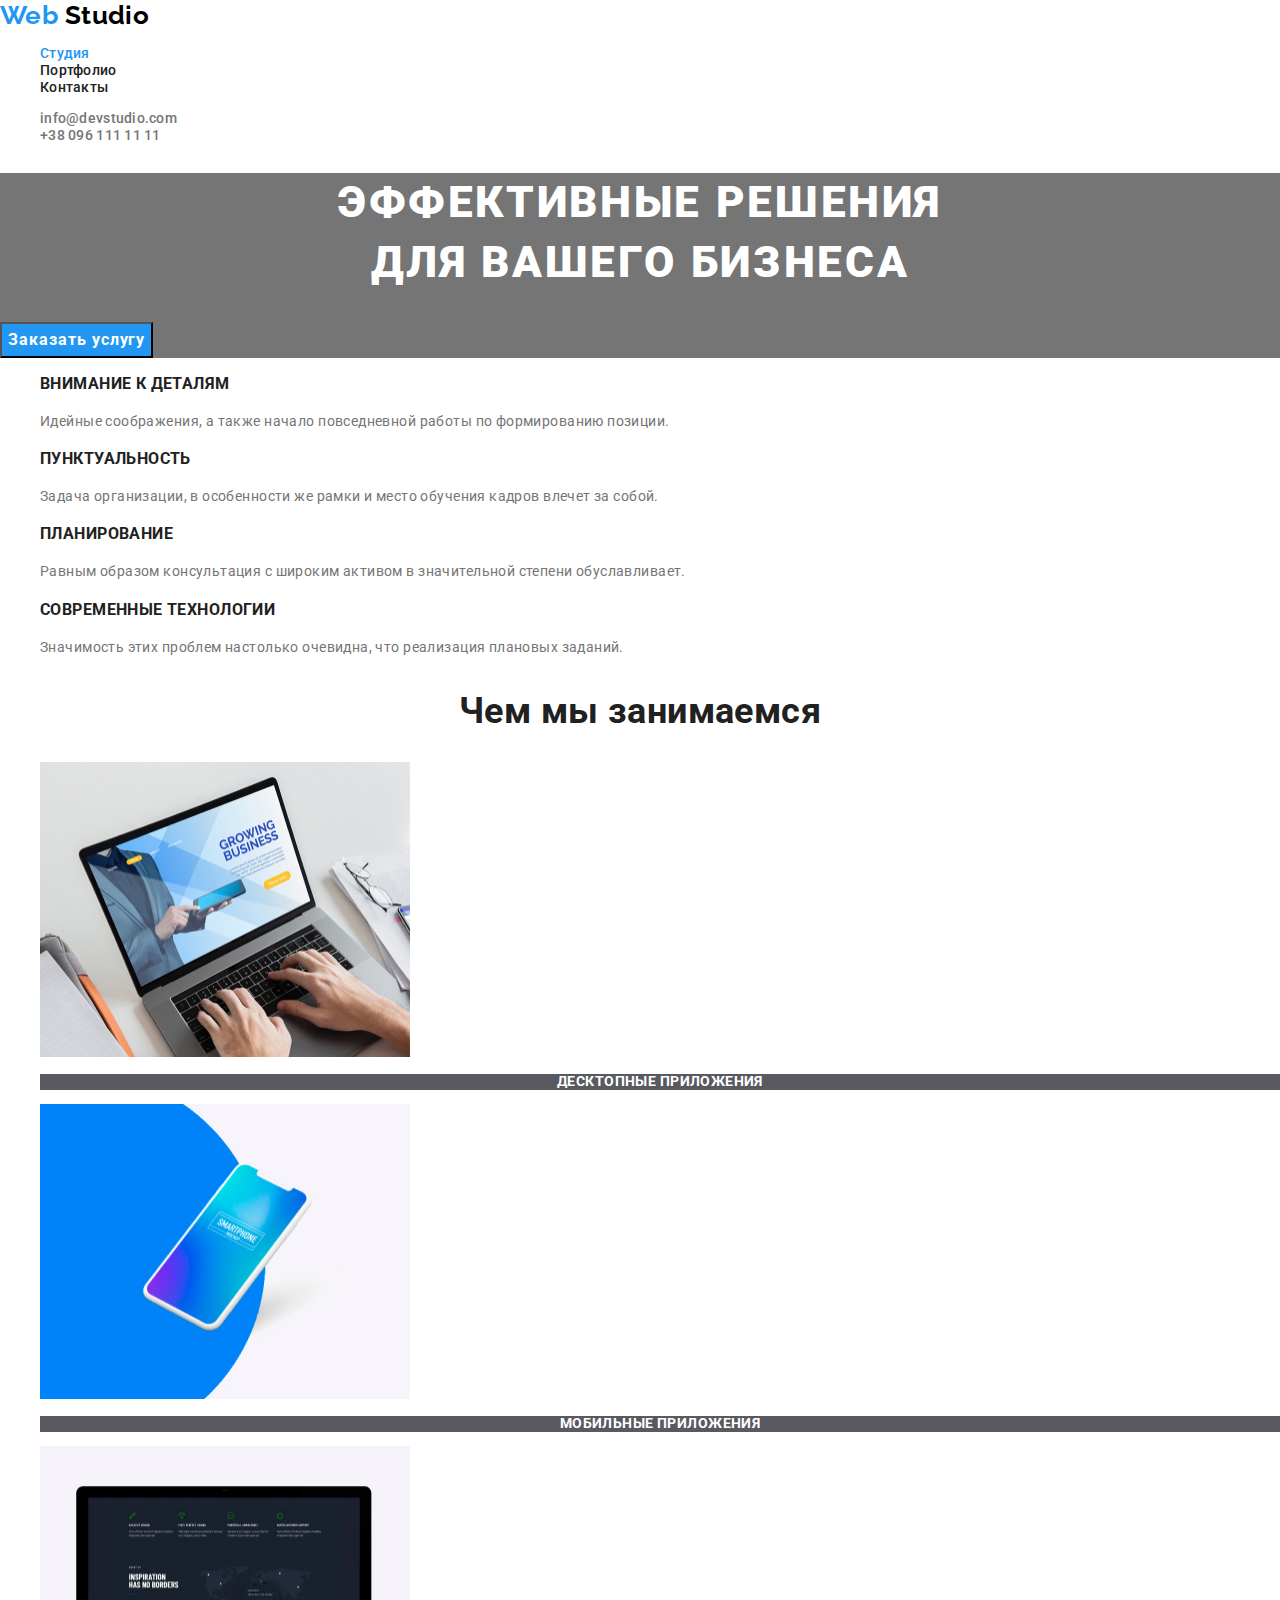
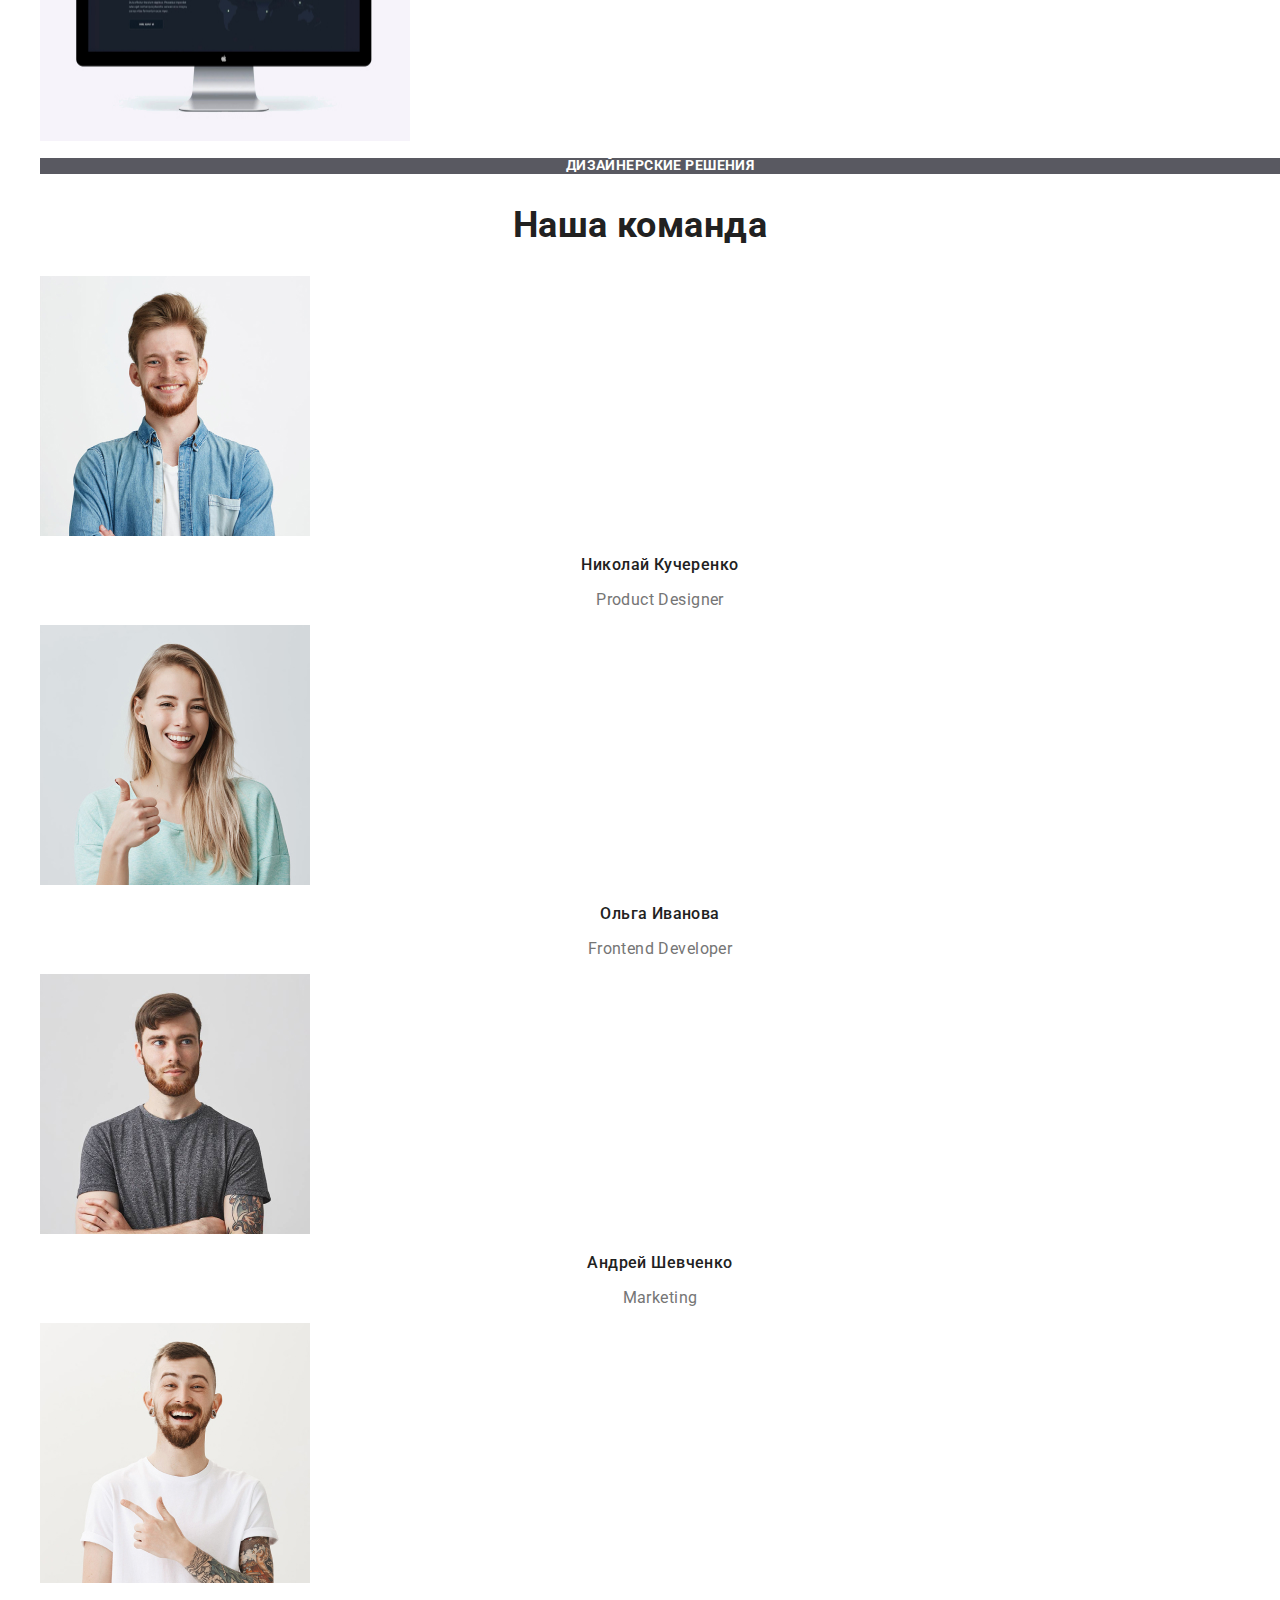
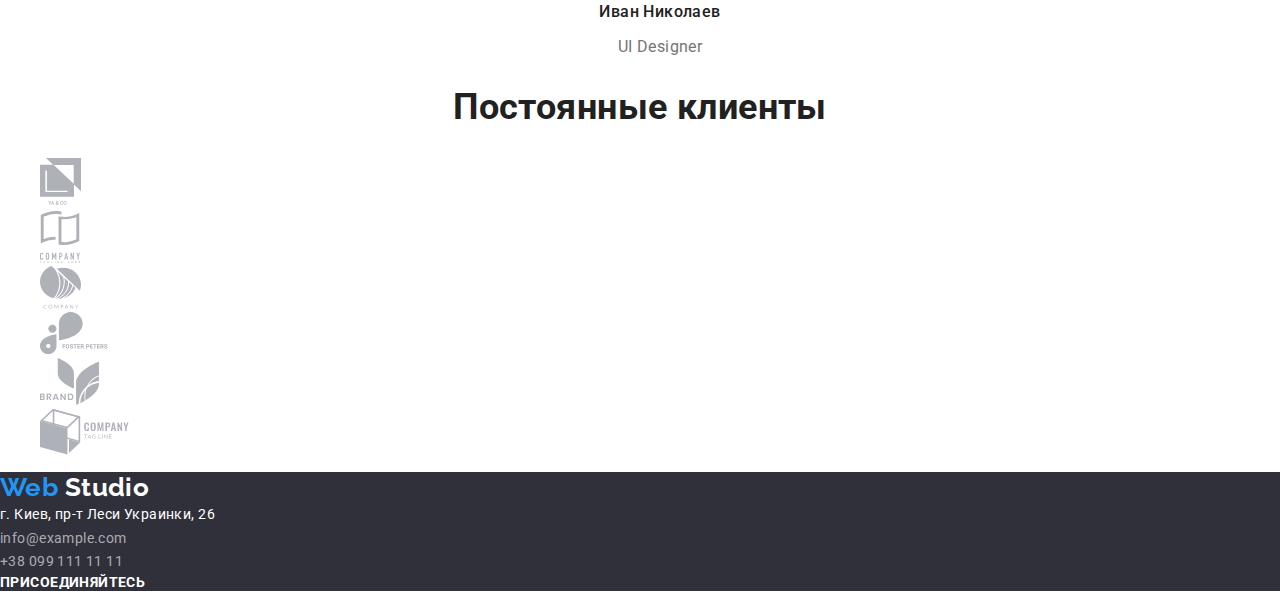
<file: index.html>
<!DOCTYPE html>
<html lang="ru">
  <head>
    <meta charset="UTF-8" />
    <meta name="viewport" content="width=device-width, initial-scale=1.0" />
    <title>Студия</title>
    <link
      href="https://fonts.googleapis.com/css2?family=Raleway:wght@700&family=Roboto:wght@400;500;700;900&display=swap"
      rel="stylesheet"
    />
    <link rel="stylesheet" href="./css/normalize.css" />
    <link rel="stylesheet" href="./css/styles.css" />
  </head>
  <body>
    <!-- Шапка сайта -->
    <header>
      <nav class="nav">
        <a class="logo link" href="./index.html" lang="en"
          ><span class="logo-web">Web</span>
          <span class="black-studio">Studio</span></a
        >
        <ul class="list">
          <li>
            <a class="nav-link current link" href="./index.html">Студия</a>
          </li>
          <li>
            <a class="nav-link link" href="./portfolio.html">Портфолио</a>
          </li>
          <li>
            <a class="nav-link link" href="">Контакты</a>
          </li>
        </ul>
      </nav>
      <address class="address contakt">
        <ul class="list">
          <li>
            <a class="contakt-link link" href="mailto:info@devstudio.com"
              >info@devstudio.com</a
            >
          </li>
          <li>
            <a class="contakt-link link" href="tel:+380961111111"
              >+38 096 111 11 11</a
            >
          </li>
        </ul>
      </address>
    </header>
    <!-- Оснавная часть -->
    <main>
      <!-- Hero секция -->
      <section class="hero">
        <h1 class="hero-title">
          Эффективные решения<br />
          для вашего бизнеса
        </h1>
        <button class="hero-button">Заказать услугу</button>
      </section>
      <!-- О нас секция -->
      <section class="about">
        <!-- Заголовок h2 скрываем с помощью атрибута hidden -->
        <h2 hidden>О нас</h2>
        <ul class="list">
          <li>
            <h3 class="about-name">Внимание к деталям</h3>
            <p class="about-description">
              Идейные соображения, а также начало повседневной работы по
              формированию позиции.
            </p>
          </li>
          <li>
            <h3 class="about-name">Пунктуальность</h3>
            <p class="about-description">
              Задача организации, в особенности же рамки и место обучения кадров
              влечет за собой.
            </p>
          </li>
          <li>
            <h3 class="about-name">Планирование</h3>
            <p class="about-description">
              Равным образом консультация с широким активом в значительной
              степени обуславливает.
            </p>
          </li>
          <li>
            <h3 class="about-name">Современные технологии</h3>
            <p class="about-description">
              Значимость этих проблем настолько очевидна, что реализация
              плановых заданий.
            </p>
          </li>
        </ul>
      </section>
      <!-- Чем занимаемся секция -->
      <section class="offer">
        <h2 class="offer-title">Чем мы занимаемся</h2>
        <ul class="list">
          <li>
            <img
              src="./images/what-doing/destkop.jpg"
              alt="пользователь просматривает веб-страницу на ноутбуке"
              width="370"
              height="295"
            />
            <p class="offer-name">Десктопные приложения</p>
          </li>
          <li>
            <img
              src="./images/what-doing/smartphon.jpg"
              alt="смартфон"
              width="370"
              height="295"
            />
            <p class="offer-name">Мобильные приложения</p>
          </li>
          <li>
            <img
              src="./images/what-doing/design.jpg"
              alt="монитор с открытым сайтом"
              width="370"
              height="295"
            />
            <p class="offer-name">Дизайнерские решения</p>
          </li>
        </ul>
      </section>
      <!-- Секция Наша команда -->
      <section class="team">
        <h2 class="team-title">Наша команда</h2>
        <ul class="list">
          <li>
            <img
              src="./images/team/nikolay-kucherenko.jpg"
              alt="николай кучеренко"
              width="270"
              height="260"
            />
            <h3 class="team-name">Николай Кучеренко</h3>
            <p class="team-position" lang="en">Product Designer</p>
            <ul class="list">
              <li>
                <a href="" target="_blank" aria-label="иконка инстаграма"></a>
              </li>
              <li>
                <a href="" target="_blank" aria-label="иконка твитера"></a>
              </li>
              <li>
                <a href="" target="_blank" aria-label="иконка фейсбука"></a>
              </li>
              <li>
                <a href="" target="_blank" aria-label="иконка ликедина"></a>
              </li>
            </ul>
          </li>
          <li>
            <img
              src="./images/team/olga-ivanova.jpg"
              alt="ольга иванова"
              width="270"
              height="260"
            />
            <h3 class="team-name">Ольга Иванова</h3>
            <p class="team-position" lang="en">Frontend Developer</p>
            <ul class="list">
              <li>
                <a href="" target="_blank" aria-label="иконка инстаграма"></a>
              </li>
              <li>
                <a href="" target="_blank" aria-label="иконка твитера"></a>
              </li>
              <li>
                <a href="" target="_blank" aria-label="иконка фейсбука"></a>
              </li>
              <li>
                <a href="" target="_blank" aria-label="иконка ликедина"></a>
              </li>
            </ul>
          </li>
          <li>
            <img
              src="./images/team/andrey-shevchenko.jpg"
              alt="андрей шевченко"
              width="270"
              height="260"
            />
            <h3 class="team-name">Андрей Шевченко</h3>
            <p class="team-position" lang="en">Marketing</p>
            <ul class="list">
              <li>
                <a href="" target="_blank" aria-label="иконка инстаграма"></a>
              </li>
              <li>
                <a href="" target="_blank" aria-label="иконка твитера"></a>
              </li>
              <li>
                <a href="" target="_blank" aria-label="иконка фейсбука"></a>
              </li>
              <li>
                <a href="" target="_blank" aria-label="иконка ликедина"></a>
              </li>
            </ul>
          </li>

          <li>
            <img
              src="./images/team/ivan-nikolaev.jpg"
              alt="иван николаев"
              width="270"
              height="260"
            />
            <h3 class="team-name">Иван Николаев</h3>
            <p class="team-position" lang="en">UI Designer</p>
            <ul class="list">
              <li>
                <a href="" target="_blank" aria-label="иконка инстаграма"></a>
              </li>
              <li>
                <a href="" target="_blank" aria-label="иконка твитера"></a>
              </li>
              <li>
                <a href="" target="_blank" aria-label="иконка фейсбука"></a>
              </li>
              <li>
                <a href="" target="_blank" aria-label="иконка ликедина"></a>
              </li>
            </ul>
          </li>
        </ul>
      </section>
      <!-- Секция Постоянные клиенты -->
      <section class="customers">
        <h2 class="customers-title">Постоянные клиенты</h2>
        <ul class="list">
          <li>
            <a href="" target="_blank">
              <img
                src="./images/icon-company/logo-1.svg"
                alt="логотип компании 1"
              />
            </a>
          </li>
          <li>
            <a href="" target="_blank"
              ><img
                src="./images/icon-company/logo-2.svg"
                alt="логотип компании 2"
            /></a>
          </li>
          <li>
            <a href="" target="_blank"
              ><img
                src="./images/icon-company/logo-3.svg"
                alt="логотип компании 3"
            /></a>
          </li>
          <li>
            <a href="" target="_blank"
              ><img
                src="./images/icon-company/logo-4.svg"
                alt="логотип компании 4"
            /></a>
          </li>
          <li>
            <a href="" target="_blank"
              ><img
                src="./images/icon-company/logo-5.svg"
                alt="логотип компании 5"
            /></a>
          </li>
          <li>
            <a href="" target="_blank"
              ><img
                src="./images/icon-company/logo-6.svg"
                alt="логотип компании 6"
            /></a>
          </li>
        </ul>
      </section>
    </main>
    <!-- Подвал сайта -->
    <footer class="footer">
      <!-- Контакты, div для дальнейшей стилизации-->
      <div>
        <a class="logo link" href="./index.html" lang="en"
          ><span class="logo-web">Web</span>
          <span class="white-studio">Studio</span></a
        >
        <address class="address">
          <a
            class="address-link accent-link link"
            href="https://goo.gl/maps/9TEdyr7UyNeiwYUK7"
            target="_blank"
            >г. Киев, пр-т Леси Украинки, 26</a
          ><br />
          <a
            class="address-mail accent-link link"
            href="mailto:info@example.com"
            >info@example.com</a
          ><br />
          <a class="address-tel accent-link link" href="tel:+380991111111"
            >+38 099 111 11 11</a
          >
        </address>
      </div>
      <!-- Социальные сети, div для дальнейшей стилизации -->
      <div>
        <b class="footer-join">присоединяйтесь</b>
        <ul class="list">
          <li>
            <a href="" target="_blank" aria-label="иконка инстаграма"></a>
          </li>
          <li>
            <a href="" target="_blank" aria-label="иконка твитера"></a>
          </li>
          <li>
            <a href="" target="_blank" aria-label="иконка фейсбука"></a>
          </li>
          <li>
            <a href="" target="_blank" aria-label="иконка ликедина"></a>
          </li>
        </ul>
      </div>
    </footer>
  </body>
</html>
</file>
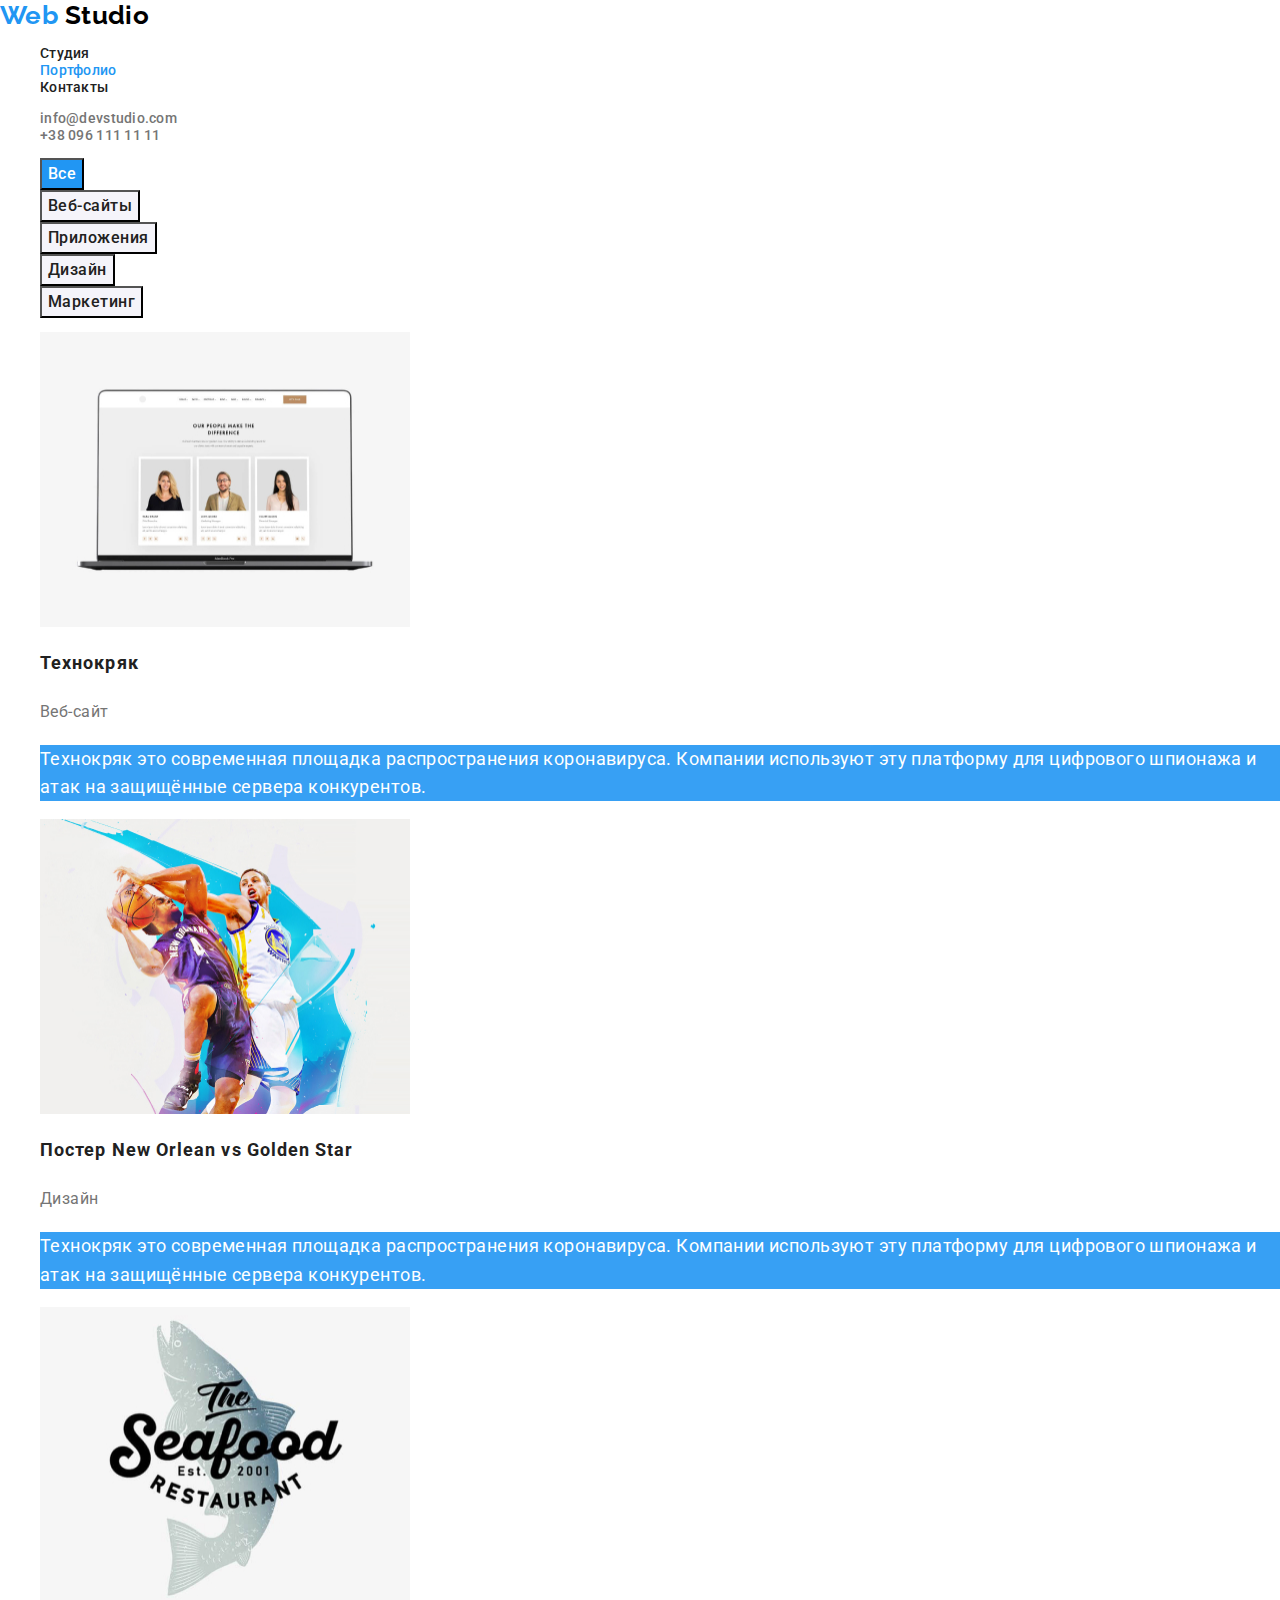
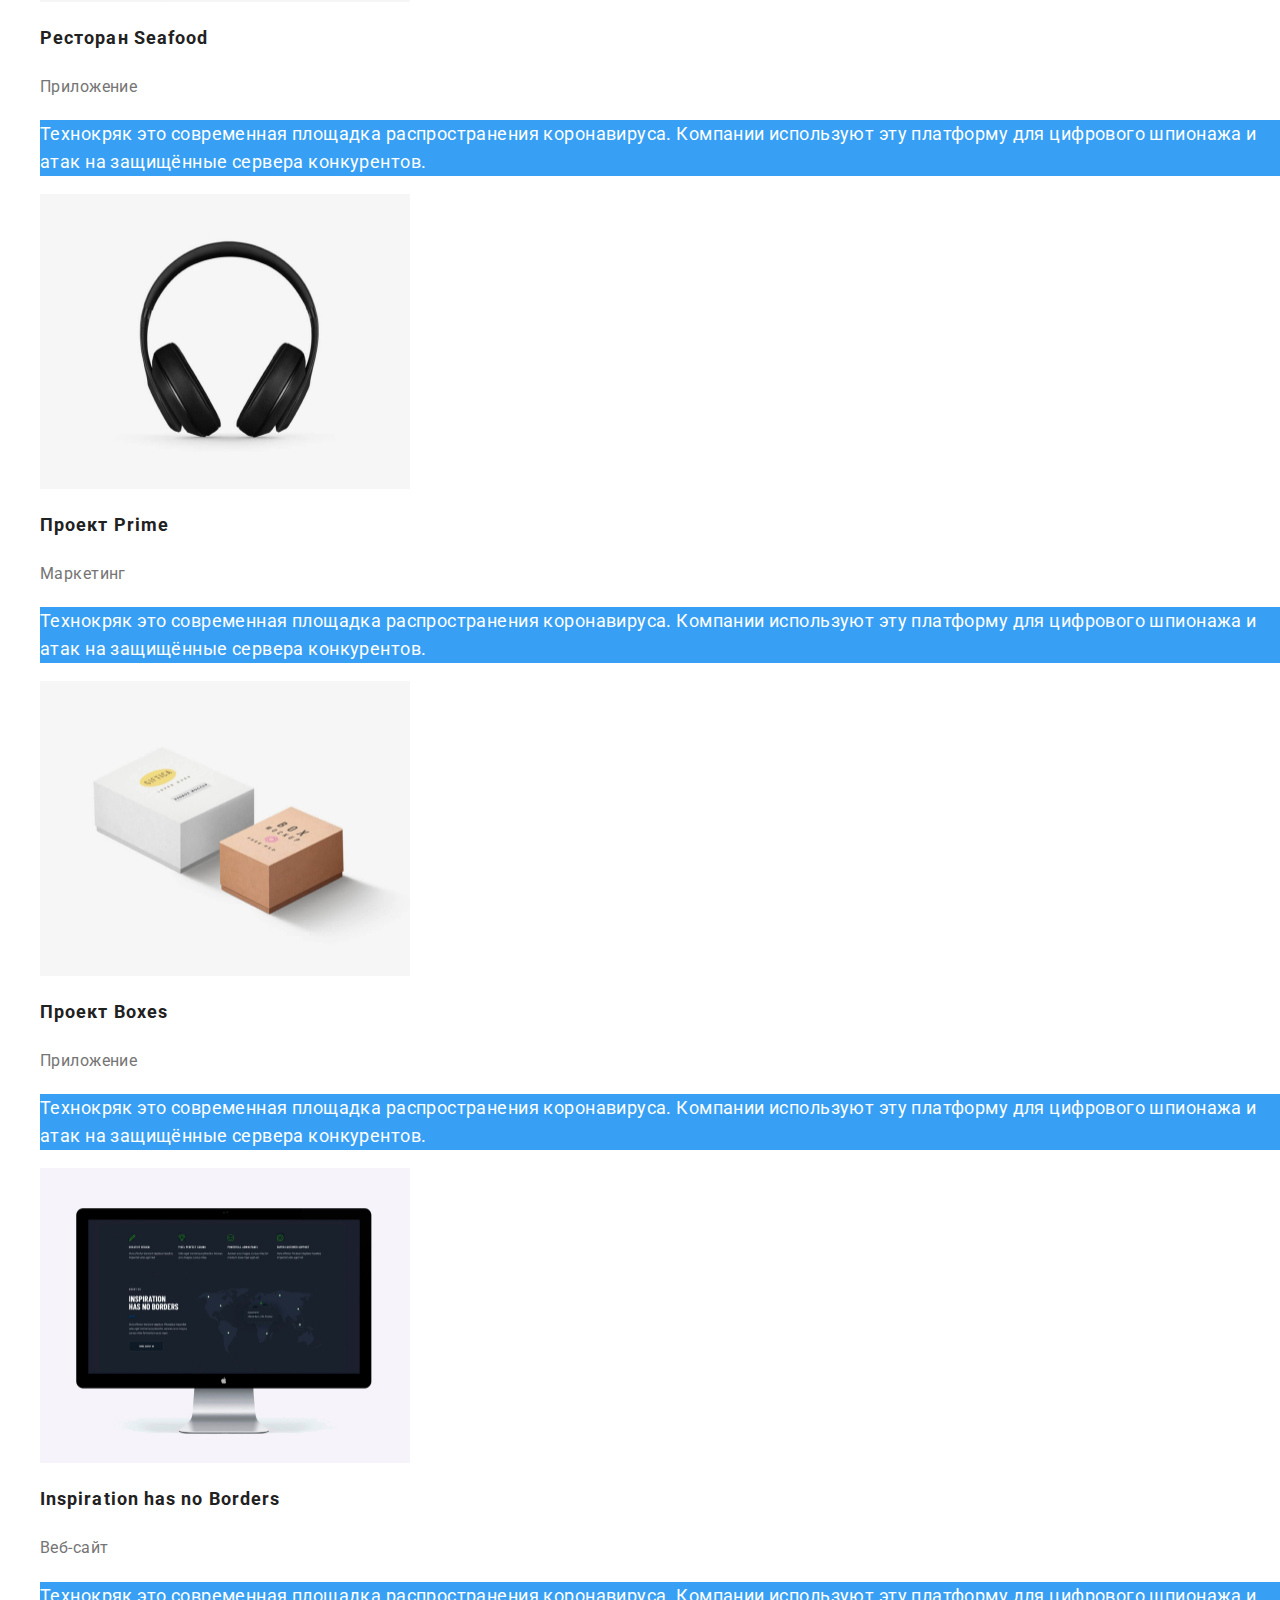
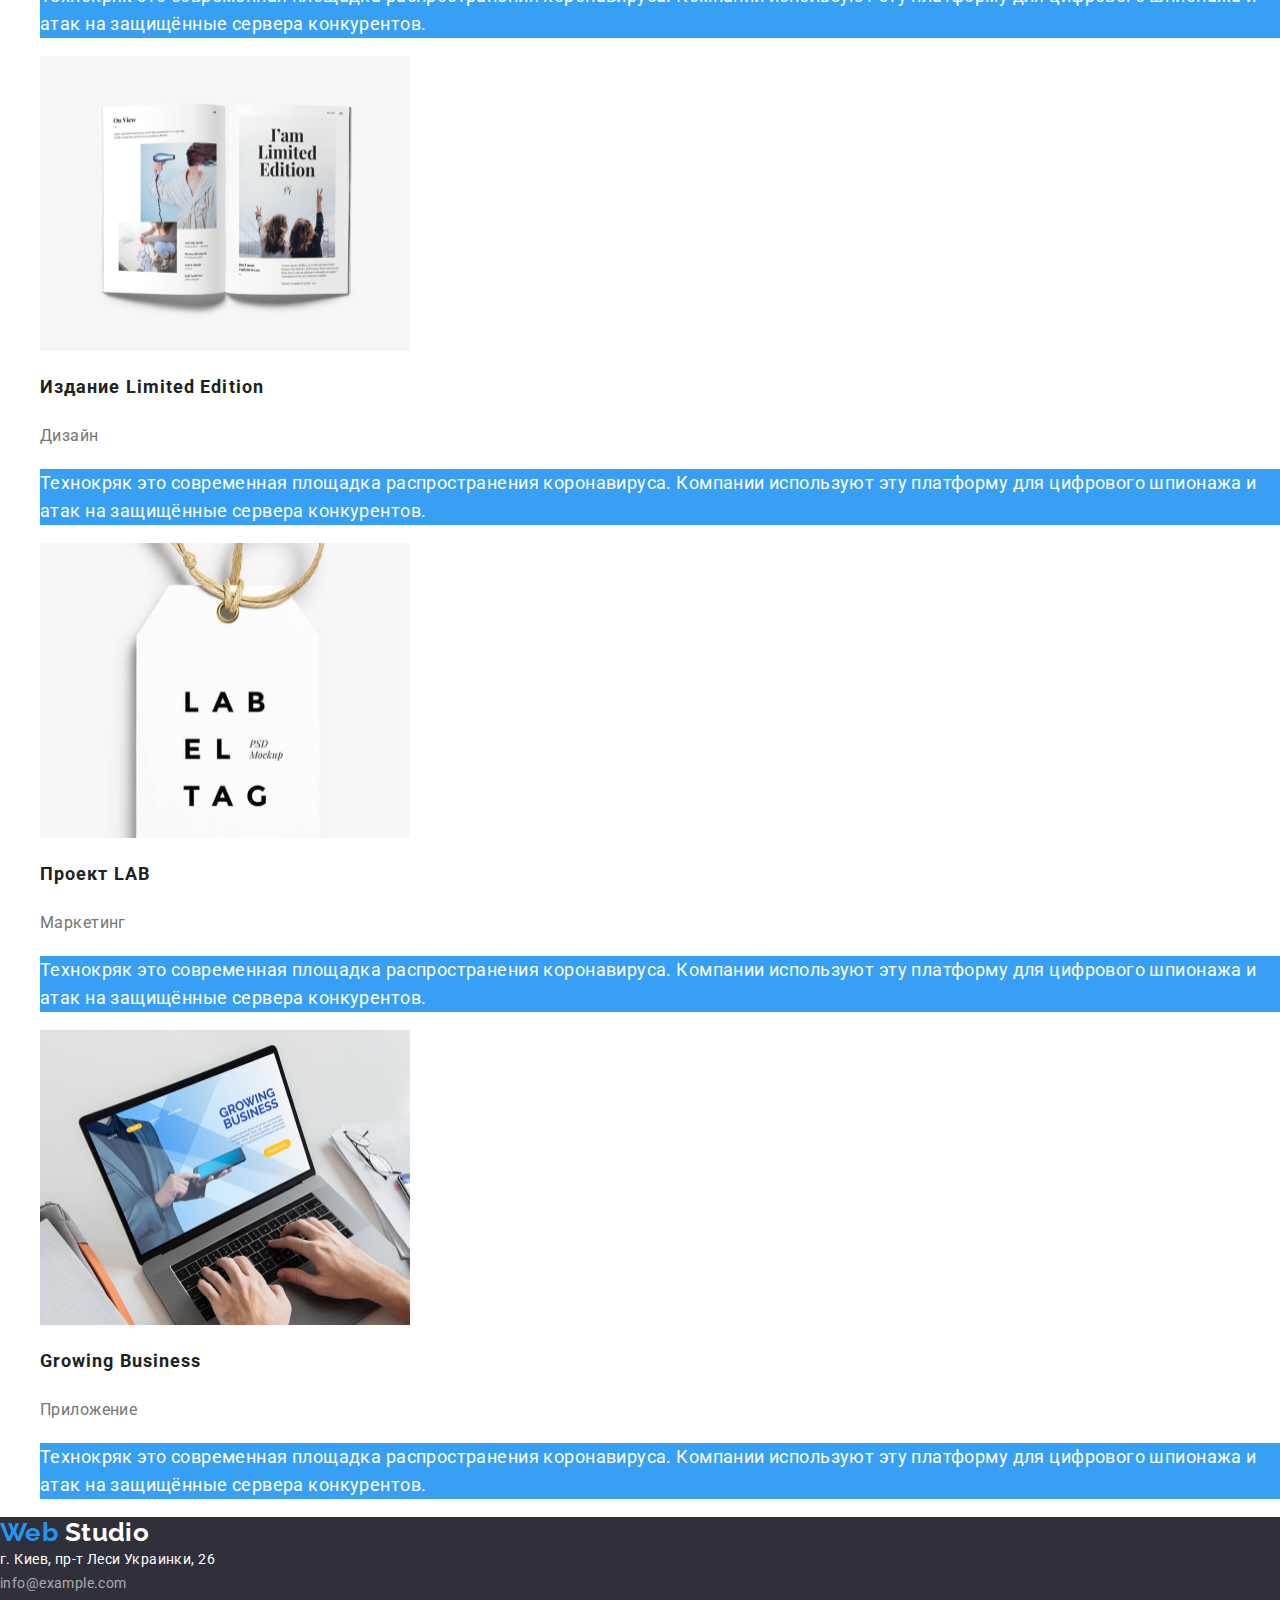
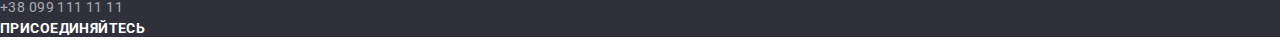
<file: portfolio.html>
<!DOCTYPE html>
<html lang="ru">
  <head>
    <meta charset="UTF-8" />
    <meta name="viewport" content="width=device-width, initial-scale=1.0" />
    <title>Портфолио</title>
    <link
      href="https://fonts.googleapis.com/css2?family=Raleway:wght@700&family=Roboto:wght@400;500;700;900&display=swap"
      rel="stylesheet"
    />
    <link rel="stylesheet" href="./css/normalize.css" />
    <link rel="stylesheet" href="./css/styles.css" />
  </head>
  <body>
    <!-- Шапка сайта -->
    <header>
      <nav class="nav">
        <a class="logo link" href="./index.html" lang="en"
          ><span class="logo-web">Web</span>
          <span class="black-studio">Studio</span></a
        >
        <ul class="list">
          <li>
            <a class="nav-link link" href="./index.html">Студия</a>
          </li>
          <li>
            <a class="nav-link current link" href="./portfolio.html"
              >Портфолио</a
            >
          </li>
          <li>
            <a class="nav-link link" href="">Контакты</a>
          </li>
        </ul>
      </nav>
      <address class="address contakt">
        <ul class="list">
          <li>
            <a class="contakt-link link" href="mailto:info@devstudio.com"
              >info@devstudio.com</a
            >
          </li>
          <li>
            <a class="contakt-link link" href="tel:+380961111111"
              >+38 096 111 11 11</a
            >
          </li>
        </ul>
      </address>
    </header>
    <!-- Оснавная часть -->
    <main>
      <section>
        <!-- Заголовок h1 скрываем с помощью атрибута hidden -->
        <h1 hidden>Портфолио</h1>
        <div class="filter">
          <ul class="list">
            <li>
              <button class="filter-button current button-all" type="button">
                Все
              </button>
            </li>
            <li>
              <button class="filter-button button-web" type="button">
                Веб-сайты
              </button>
            </li>
            <li>
              <button class="filter-button button-app" type="button">
                Приложения
              </button>
            </li>
            <li>
              <button class="filter-button button-design" type="button">
                Дизайн
              </button>
            </li>
            <li>
              <button class="filter-button button-marketing" type="button">
                Маркетинг
              </button>
            </li>
          </ul>
        </div>
        <div class="portfolio">
          <ul class="list">
            <li class="portfolio-item">
              <a class="portfolio-link link" href="">
                <img
                  src="./images/portfolio/project-1.jpg"
                  alt="интернет сайт"
                  width="370"
                  height="295"
                />
                <h2 class="portfolio-name">Технокряк</h2>
                <p class="portfolio-web">Веб-сайт</p>
                <p class="portfolio-about">
                  Технокряк это современная площадка распространения
                  коронавируса. Компании используют эту платформу для цифрового
                  шпионажа и атак на защищённые сервера конкурентов.
                </p>
              </a>
            </li>
            <li class="portfolio-item">
              <a class="portfolio-link link" href="">
                <img
                  src="./images/portfolio/project-2.jpg"
                  alt="постер с двумя баскетболистами"
                  width="370"
                  height="295"
                />
                <h2 class="portfolio-name">
                  Постер <span lang="en">New Orlean vs Golden Star</span>
                </h2>
                <p class="portfolio-design">Дизайн</p>
                <p class="portfolio-about">
                  Технокряк это современная площадка распространения
                  коронавируса. Компании используют эту платформу для цифрового
                  шпионажа и атак на защищённые сервера конкурентов.
                </p>
              </a>
            </li>
            <li class="portfolio-item">
              <a class="portfolio-link link" href=""
                ><img
                  src="./images/portfolio/project-3.jpg"
                  alt="эмблема ресторана сифуд"
                  width="370"
                  height="295"
                />
                <h2 class="portfolio-name">
                  Ресторан <span lang="en">Seafood</span>
                </h2>
                <p class="portfolio-app">Приложение</p>
                <p class="portfolio-about">
                  Технокряк это современная площадка распространения
                  коронавируса. Компании используют эту платформу для цифрового
                  шпионажа и атак на защищённые сервера конкурентов.
                </p>
              </a>
            </li>
            <li class="portfolio-item">
              <a class="portfolio-link link" href=""
                ><img
                  src="./images/portfolio/project-4.jpg"
                  alt="наушники"
                  width="370"
                  height="295"
                />
                <h2 class="portfolio-name">
                  Проект <span lang="en">Prime</span>
                </h2>
                <p class="portfolio-marketing">Маркетинг</p>
                <p class="portfolio-about">
                  Технокряк это современная площадка распространения
                  коронавируса. Компании используют эту платформу для цифрового
                  шпионажа и атак на защищённые сервера конкурентов.
                </p>
              </a>
            </li>
            <li class="portfolio-item">
              <a class="portfolio-link link" href=""
                ><img
                  src="./images/portfolio/project-5.jpg"
                  alt="два разных коробка"
                  width="370"
                  height="295"
                />
                <h2 class="portfolio-name">
                  Проект <span lang="en">Boxes</span>
                </h2>
                <p class="portfolio-app">Приложение</p>
                <p class="portfolio-about">
                  Технокряк это современная площадка распространения
                  коронавируса. Компании используют эту платформу для цифрового
                  шпионажа и атак на защищённые сервера конкурентов.
                </p>
              </a>
            </li>
            <li class="portfolio-item">
              <a class="portfolio-link link" href=""
                ><img
                  src="./images/portfolio/project-6.jpg"
                  alt="монитор с открытой интернет страницей"
                  width="370"
                  height="295"
                />
                <h2 lang="en" class="portfolio-name">
                  Inspiration has no Borders
                </h2>
                <p class="portfolio-web">Веб-сайт</p>
                <p class="portfolio-about">
                  Технокряк это современная площадка распространения
                  коронавируса. Компании используют эту платформу для цифрового
                  шпионажа и атак на защищённые сервера конкурентов.
                </p>
              </a>
            </li>
            <li class="portfolio-item">
              <a class="portfolio-link link" href="">
                <img
                  src="./images/portfolio/project-7.jpg"
                  alt="открытый журнал"
                  width="370"
                  height="295"
                />
                <h2 class="portfolio-name">
                  Издание <span lang="en">Limited Edition</span>
                </h2>
                <p class="portfolio-design">Дизайн</p>
                <p class="portfolio-about">
                  Технокряк это современная площадка распространения
                  коронавируса. Компании используют эту платформу для цифрового
                  шпионажа и атак на защищённые сервера конкурентов.
                </p>
              </a>
            </li>
            <li class="portfolio-item">
              <a class="portfolio-link link" href="">
                <img
                  src="./images/portfolio/project-8.jpg"
                  alt="фирменная бирка"
                  width="370"
                  height="295"
                />
                <h2 class="portfolio-name">
                  Проект <span lang="en">LAB</span>
                </h2>
                <p class="portfolio-marketing">Маркетинг</p>
                <p class="portfolio-about">
                  Технокряк это современная площадка распространения
                  коронавируса. Компании используют эту платформу для цифрового
                  шпионажа и атак на защищённые сервера конкурентов.
                </p></a
              >
            </li>
            <li class="portfolio-item">
              <a class="portfolio-link link" href="">
                <img
                  src="./images/portfolio/project-9.jpg"
                  alt="пользователь просматривает веб-страницу на ноутбуке"
                  width="370"
                  height="295"
                />
                <h2 lang="en" class="portfolio-name">Growing Business</h2>
                <p class="portfolio-app">Приложение</p>
                <p class="portfolio-about">
                  Технокряк это современная площадка распространения
                  коронавируса. Компании используют эту платформу для цифрового
                  шпионажа и атак на защищённые сервера конкурентов.
                </p>
              </a>
            </li>
          </ul>
        </div>
      </section>
    </main>
    <!-- Подвал сайта -->
    <footer class="footer">
      <!-- Контакты, div для дальнейшей стилизации-->
      <div>
        <a class="logo link" href="./index.html" lang="en"
          ><span class="logo-web">Web</span>
          <span class="white-studio">Studio</span></a
        >
        <address class="address">
          <a
            class="address-link accent-link link"
            href="https://goo.gl/maps/9TEdyr7UyNeiwYUK7"
            target="_blank"
            >г. Киев, пр-т Леси Украинки, 26</a
          ><br />
          <a
            class="address-mail accent-link link"
            href="mailto:info@example.com"
            >info@example.com</a
          ><br />
          <a class="address-tel accent-link link" href="tel:+380991111111"
            >+38 099 111 11 11</a
          >
        </address>
      </div>
      <!-- Социальные сети, div для дальнейшей стилизации -->
      <div>
        <b class="footer-join">присоединяйтесь</b>
        <ul class="list">
          <li>
            <a href="" target="_blank" aria-label="иконка инстаграма"></a>
          </li>
          <li>
            <a href="" target="_blank" aria-label="иконка твитера"></a>
          </li>
          <li>
            <a href="" target="_blank" aria-label="иконка фейсбука"></a>
          </li>
          <li>
            <a href="" target="_blank" aria-label="иконка ликедина"></a>
          </li>
        </ul>
      </div>
    </footer>
  </body>
</html>
</file>
<file: css/styles.css>
:root {
  --main-font: 'Roboto', sans-serif;
  --font-logo: 'Raleway', sans-serif;
  --main-title-color: #212121;
  --main-write-color: #ffffff;
  --main-background-color: #ffffff;
  --text-color: #757575;
  --hover-color: #2196f3;
  --background-color: #f5f4fa;
}

/* Цвет вторичный в футере  на иконках rgba(255, 255, 255, 0.6); */

body {
  font-family: var(--main-font);
  font-size: 14px;
  font-weight: 400;
  letter-spacing: 0.03em;
  color: var(--main-title-color);

  background-color: var(--main-background-color);
}
/*                                    Общие сбросы свойств */
/* Убираем точки в списках */
.list {
  list-style: none;
}
/* Убираем подчеркивание в ссылках */
.link {
  text-decoration: none;
}
/* Убираем наклонность текста */
.address {
  font-style: normal;
}
/*                                       Шапка сайта */

/* "Эффект присутствия на странице */
.nav-link.current {
  color: var(--hover-color);
}
/* Accent эффект */
.nav-link:hover,
.nav-link:focus,
.contakt-link:hover,
.contakt-link:focus {
  color: var(--hover-color);
}
/* Логотип */
.logo {
  font-family: var(--font-logo);
  font-weight: 700;
  font-size: 26px;
  line-height: 1.19;
}
.logo-web {
  color: #2196f3;
}
.black-studio {
  color: #000000;
}
/* Текст */
.nav-link {
  font-weight: 500;
  line-height: 1.14;
  letter-spacing: 0.02em;
  color: var(--main-title-color);
}

.contakt-link {
  font-weight: 500;
  line-height: 1.14;
  letter-spacing: 0.02em;
  color: var(--text-color);
}
/*                                            Студия */

/* Hero */
/* Зададим временный фон,чтобы было видно текст */
.hero {
  background-color: var(--text-color);
}
.hero-title {
  font-weight: 900;
  font-size: 44px;
  line-height: 1.36;
  text-align: center;
  letter-spacing: 0.06em;
  text-transform: uppercase;

  color: var(--main-write-color);
}
.hero-button {
  font-weight: 700;
  font-size: 16px;
  line-height: 1.88;
  align-items: center;
  letter-spacing: 0.06em;

  background-color: var(--hover-color);
  color: var(--main-write-color);
}
/* Секция О нас */
.about-name {
  line-height: 1.14;
  text-transform: uppercase;
}
.about-description {
  line-height: 1.71;
  color: var(--text-color);
}
/* Чем занимаемся секция */

.offer-title {
  font-size: 36px;
  line-height: 1.17;
  text-align: center;
}

.offer-name {
  font-weight: 700;
  line-height: 1.14;
  text-align: center;
  text-transform: uppercase;

  /* Зададим временный фон,чтобы было видно текст */
  background-color: rgba(47, 48, 58, 0.8);
  color: var(--main-write-color);
}
/* Секция Наша команда */
.team-title {
  font-size: 36px;
  line-height: 1.17;
  text-align: center;
}
.team-name {
  font-weight: 500;
  font-size: 16px;
  line-height: 1.19;
  text-align: center;
}
.team-position {
  font-size: 16px;
  line-height: 1.19;
  text-align: center;

  color: var(--text-color);
}
/* Секция Постоянные клиенты */
.customers-title {
  font-size: 36px;
  line-height: 1.17;
  text-align: center;
}
/*                                         Секция Портфолио */
.filter-button:hover,
.filter-button:focus {
  background-color: var(--hover-color);
  color: var(--main-write-color);
}
.filter-button.current {
  background-color: var(--hover-color);
  color: var(--main-write-color);
}

.filter-button {
  font-weight: 500;
  font-size: 16px;
  line-height: 1.63;
  letter-spacing: 0.03em;

  background-color: var(--background-color);
  color: var(--main-title-color);
}

.portfolio-name {
  font-size: 18px;
  line-height: 2;
  letter-spacing: 0.06em;

  color: var(--main-title-color);
}
.portfolio-web,
.portfolio-design,
.portfolio-app,
.portfolio-marketing {
  font-size: 16px;
  line-height: 1.88;

  color: var(--text-color);
}
.portfolio-about {
  font-size: 18px;
  line-height: 1.56;
  /* Добавляем фон временно для видимости текста */
  background: rgba(33, 150, 243, 0.9);
  color: var(--main-write-color);
}
/*                                             Подвал сайта */
/* Добавляем фон для видимости текста */
.footer {
  background-color: #2f303a;
}
.white-studio {
  color: var(--main-write-color);
}

.address-link {
  line-height: 1.71;
  color: var(--main-write-color);
}

.address-mail,
.address-tel {
  line-height: 1.71;
  color: rgba(255, 255, 255, 0.6);
}

.footer-join {
  line-height: 1.14;
  color: var(--main-write-color);
  text-transform: uppercase;
}

.accent-link:hover,
.accent-link:focus {
  color: var(--hover-color);
}
</file>
